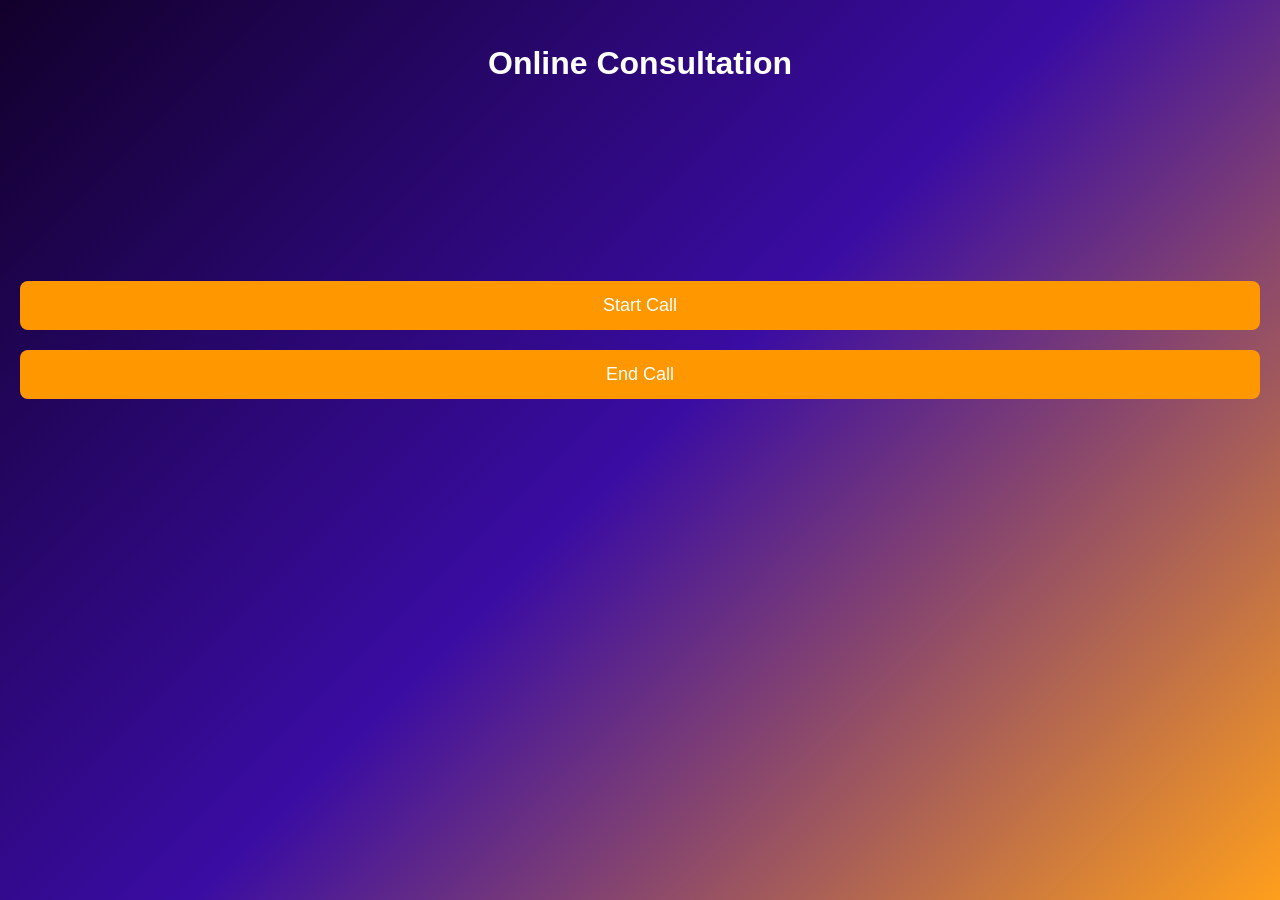
<file: call-room.html>
<!DOCTYPE html>
<html>

<head>

<title>Online Call - UNIQUE ASTRO</title>

<link rel="stylesheet" href="style.css">

</head>


<body>


<h1>Online Consultation</h1>


<video id="localVideo" autoplay muted playsinline></video>

<video id="remoteVideo" autoplay playsinline></video>


<br>


<button onclick="startCall()">
Start Call
</button>


<button onclick="endCall()">
End Call
</button>



<script>


let localStream;



async function startCall(){


localStream = await navigator.mediaDevices.getUserMedia({

video:true,
audio:true

});


document.getElementById("localVideo").srcObject =
localStream;


alert("Camera and Mic started");


}





function endCall(){


if(localStream){

localStream.getTracks().forEach(track=>track.stop());

}


alert("Call ended");


}



</script>


</body>

</html>
</file>
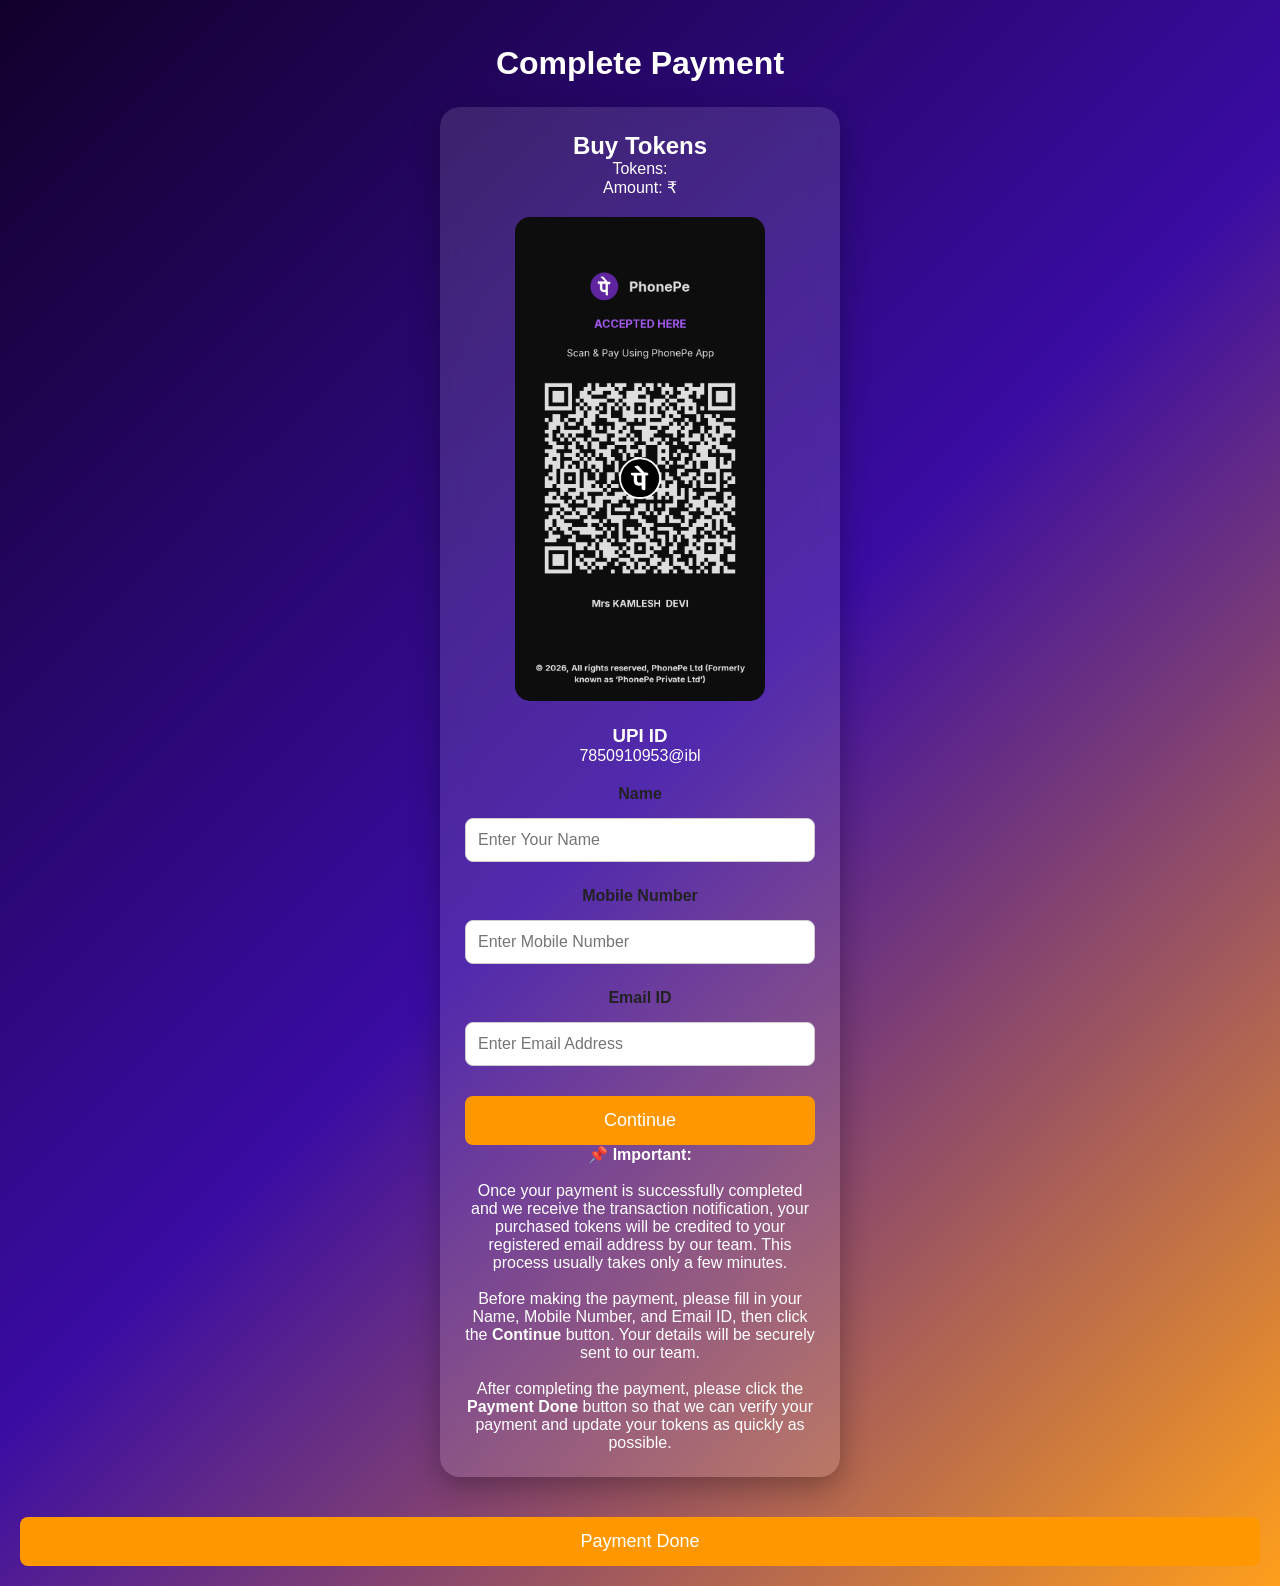
<file: payment.html>
<!DOCTYPE html>
<html>

<head>

<title>Payment - UNIQUE ASTRO</title>

<link rel="stylesheet" href="style.css">

</head>


<body>


<h1>Complete Payment</h1>


<div class="payment-box">


<h2>Buy Tokens</h2>


<p>
Tokens:
<span id="token"></span>
</p>


<p>
Amount:
₹<span id="price"></span>
</p>


<img 
src="uniqueastro.png"
width="250"
>


<h3>UPI ID</h3>

<p>
7850910953@ibl
</p>




<form action="https://formspree.io/f/mzdlryvw" method="POST">

    <label>Name</label>
    <input type="text" name="Name" placeholder="Enter Your Name" required>

    <label>Mobile Number</label>
    <input type="tel" name="Mobile Number" placeholder="Enter Mobile Number" required>

    <label>Email ID</label>
    <input type="email" name="Email" placeholder="Enter Email Address" required>

    <button type="submit">Continue</button>

</form>



<input 
type="hidden"
name="tokens"
id="formTokens">


<input 
type="hidden"
name="amount"
id="formAmount">



<p>
    <strong>📌 Important:</strong><br><br>

    Once your payment is successfully completed and we receive the transaction notification, your purchased tokens will be credited to your registered email address by our team. This process usually takes only a few minutes.<br><br>

    Before making the payment, please fill in your Name, Mobile Number, and Email ID, then click the <strong>Continue</strong> button. Your details will be securely sent to our team.<br><br>

    After completing the payment, please click the <strong>Payment Done</strong> button so that we can verify your payment and update your tokens as quickly as possible.
</p>

</form>



</div>

<script>



let token =
localStorage.getItem("tokens");


let price =
localStorage.getItem("price");


document.getElementById("token").innerHTML=token;

document.getElementById("price").innerHTML=price;


document.getElementById("formTokens").value=token;

document.getElementById("formAmount").value=price;


</script>

<button type="button" onclick="paymentDone()">
Payment Done
</button>


<script>

function paymentDone(){

window.location.href="success.html";

}

</script>
</body>

</html>
</file>
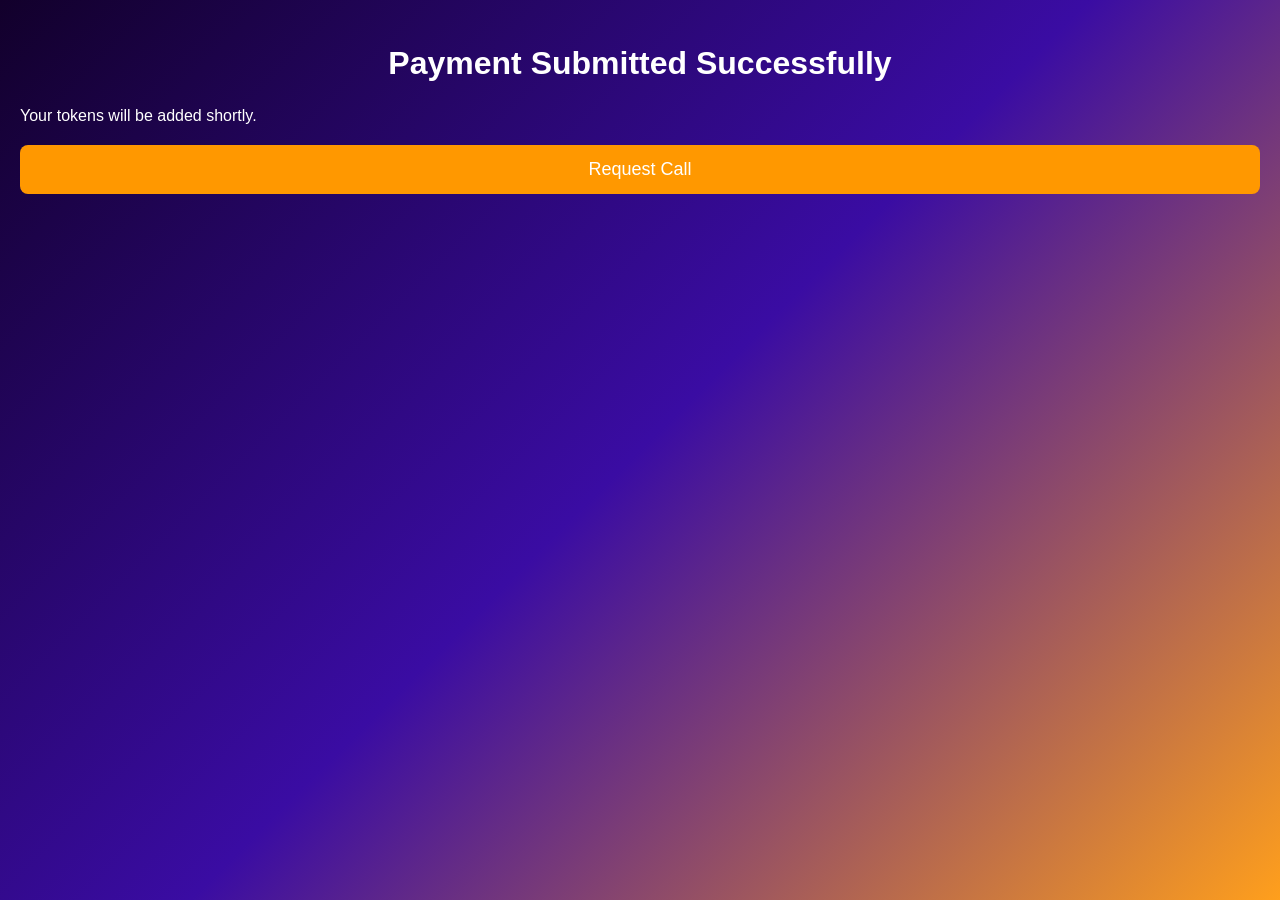
<file: success.html>
<!DOCTYPE html>
<html>

<head>

<title>Success</title>

</head>


<body>


<h1>
Payment Submitted Successfully
</h1>


<p>
Your tokens will be added shortly.
</p>



</button>



<script>



}

</script>

<link rel="stylesheet" href="style.css">

<button onclick="requestCall()">
Request Call
</button>


<script>

function requestCall(){

window.location.href="call-request.html";

}

</script>
</body>

</html>
</file>
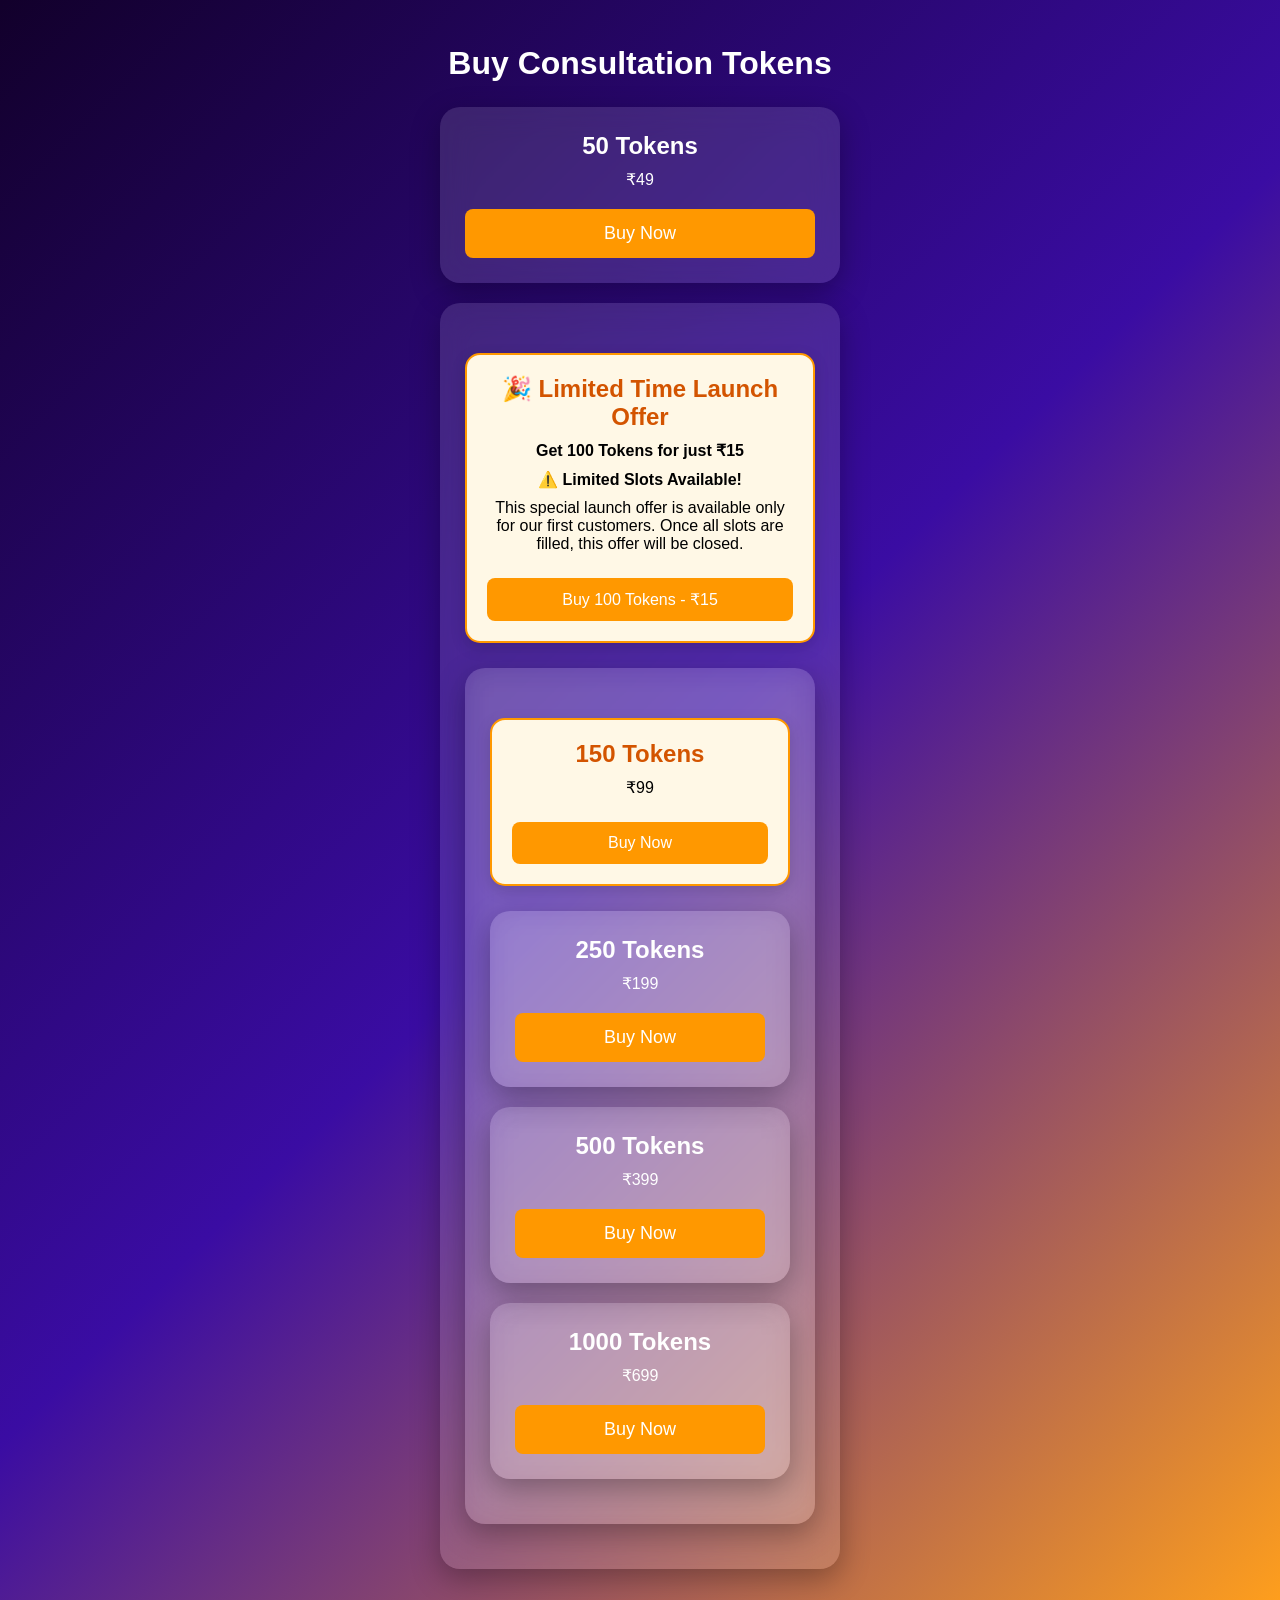
<file: tokens.html>
<!DOCTYPE html>
<html>

<head>
<title>Buy Tokens</title>
<link rel="stylesheet" href="style.css">
</head>

<body>


<h1>Buy Consultation Tokens</h1>


<div class="token-card">

<h2>50 Tokens</h2>
<p>₹49</p>

<button onclick="buyToken('50','49')">
Buy Now
</button>

</div>



<div class="token-card">
<div class="offer-box">
    <h2>🎉 Limited Time Launch Offer</h2>

    <p><strong>Get 100 Tokens for just ₹15</strong></p>

    <p class="limited">
        ⚠️ Limited Slots Available!
    </p>

    
<p style="color:#000;">
    This special launch offer is available only for our first customers.
    Once all slots are filled, this offer will be closed.
</p>
    <button onclick="window.location.href='payment.html'">
        Buy 100 Tokens - ₹15
    </button>
</div>


    
<div class="token-card">
<div class="offer-box">    
    
<h2>150 Tokens</h2>
<p>₹99</p>

<button onclick="buyToken('150','99')">
Buy Now
</button>

</div>



<div class="token-card">

<h2>250 Tokens</h2>
<p>₹199</p>

<button onclick="buyToken('250','199')">
Buy Now
</button>

</div>



<div class="token-card">

<h2>500 Tokens</h2>
<p>₹399</p>

<button onclick="buyToken('500','399')">
Buy Now
</button>

</div>



<div class="token-card">

<h2>1000 Tokens</h2>
<p>₹699</p>

<button onclick="buyToken('1000','699')">
Buy Now
</button>

</div>



<script>

function buyToken(token,price){

localStorage.setItem("tokens",token);
localStorage.setItem("price",price);

window.location.href="payment.html";

}

</script>


</body>

</html>
</file>
<file: style.css>
/* =======================================
   UNIQUE ASTRO
   PREMIUM COSMIC DESIGN
======================================= */

/* RESET */

*{
    margin:0;
    padding:0;
    box-sizing:border-box;
}

html{
    scroll-behavior:smooth;
}

body{

    font-family:'Cinzel',serif;
    background:#050816;
    color:#fff;
    overflow-x:hidden;

}

/* =======================================
   SPACE BACKGROUND
======================================= */

.space{

    position:fixed;
    top:0;
    left:0;
    width:100%;
    height:100%;
    overflow:hidden;
    z-index:-10;

    background:
    radial-gradient(circle at top,#1a1f52,#090b18,#020308);

}

/* =======================================
   STARS
======================================= */

.stars{

    position:absolute;
    width:100%;
    height:100%;

    background-image:

    radial-gradient(white 1px,transparent 1px),
    radial-gradient(white 1px,transparent 1px),
    radial-gradient(#FFD700 1px,transparent 1px);

    background-size:
    120px 120px,
    180px 180px,
    250px 250px;

    animation:
    twinkle 5s infinite alternate;

}

@keyframes twinkle{

0%{

opacity:.4;

}

50%{

opacity:1;

}

100%{

opacity:.5;

}

}

/* =======================================
   PLANETS
======================================= */

.planet{

position:absolute;
border-radius:50%;
box-shadow:0 0 40px rgba(255,255,255,.25);

}

/* Blue Planet */

.planet1{

width:90px;
height:90px;

top:12%;
left:8%;

background:
radial-gradient(circle at 30% 30%,
#7dd3fc,
#2563eb,
#0f172a);

animation:
floatPlanet 18s linear infinite;

}

/* Purple Planet */

.planet2{

width:150px;
height:150px;

bottom:10%;
right:8%;

background:
radial-gradient(circle,
#c084fc,
#7c3aed,
#2e1065);

animation:
floatPlanet 25s linear infinite reverse;

}

/* Golden Planet */

.planet3{

width:70px;
height:70px;

top:60%;
left:70%;

background:
radial-gradient(circle,
#fff7b2,
#facc15,
#ca8a04);

animation:
floatPlanet 20s linear infinite;

}

@keyframes floatPlanet{

0%{

transform:
rotate(0deg)
translateY(0px);

}

50%{

transform:
rotate(180deg)
translateY(-25px);

}

100%{

transform:
rotate(360deg)
translateY(0px);

}

}

/* =======================================
   ORBITS
======================================= */

.orbit{

position:absolute;
border:1px solid rgba(255,255,255,.08);
border-radius:50%;

}

.orbit1{

width:320px;
height:320px;

top:-80px;
left:-80px;

animation:
rotateOrbit 30s linear infinite;

}

.orbit2{

width:420px;
height:420px;

right:-120px;
bottom:-120px;

animation:
rotateOrbit 45s linear infinite reverse;

}

.orbit3{

width:250px;
height:250px;

left:60%;
top:40%;

animation:
rotateOrbit 35s linear infinite;

}

@keyframes rotateOrbit{

from{

transform:rotate(0deg);

}

to{

transform:rotate(360deg);

}

}

/* =======================================
   HEADER
======================================= */

header{
    position:fixed;
    top:0;
    left:0;
    width:100%;
    padding:18px 25px;

    display:flex;
    justify-content:space-between;
    align-items:center;

    background:rgba(0,0,0,.25);
    backdrop-filter:blur(12px);

    z-index:1000;
}

/* =======================================
   LOGO
======================================= */

.logo h1{

    font-size:32px;
    color:#FFD700;

    letter-spacing:3px;
    font-weight:700;

    text-shadow:
    0 0 10px #FFD700,
    0 0 20px rgba(255,215,0,.4);

}

/* =======================================
   HAMBURGER MENU
======================================= */

.menu-btn{

    width:40px;
    cursor:pointer;

    display:flex;
    flex-direction:column;
    gap:6px;

}

.menu-btn span{

    width:100%;
    height:3px;

    background:white;
    border-radius:20px;

    transition:.4s;

}

.menu-btn:hover span{

    background:#FFD700;

}

/* =======================================
   SIDEBAR
======================================= */

.sidebar{

    position:fixed;

    top:0;
    right:-300px;

    width:280px;
    height:100vh;

    background:rgba(8,10,30,.95);

    backdrop-filter:blur(18px);

    padding:30px;

    transition:.45s ease;

    z-index:2000;

    border-left:1px solid rgba(255,255,255,.1);

}

.sidebar.active{

    right:0;

}

.close-btn{

    text-align:right;
    font-size:28px;
    cursor:pointer;
    color:white;

}

.close-btn:hover{

    color:#FFD700;

}

.sidebar ul{

    list-style:none;
    margin-top:50px;

}

.sidebar li{

    margin:25px 0;

}

.sidebar a{

    text-decoration:none;
    color:white;

    font-size:18px;

    transition:.3s;

}

.sidebar a:hover{

    color:#FFD700;
    padding-left:12px;

}

/* =======================================
   HERO SECTION
======================================= */

.hero{

    min-height:100vh;

    display:flex;
    justify-content:center;
    align-items:center;

    text-align:center;

    padding:100px 25px;

}

.hero-content{

    max-width:700px;

}

.hero h2{

    color:#9ca3af;
    font-size:24px;
    margin-bottom:10px;

}

.hero h1{

    font-size:65px;

    color:#FFD700;

    margin-bottom:20px;

    text-shadow:
    0 0 20px rgba(255,215,0,.5);

}

.hero p{

    font-size:18px;
    line-height:1.8;
    color:#ddd;

}

/* =======================================
   BUTTON
======================================= */

.btn{

    display:inline-block;

    margin-top:35px;

    padding:15px 40px;

    text-decoration:none;

    color:white;

    border:2px solid #FFD700;

    border-radius:40px;

    transition:.4s;

}

.btn:hover{

    background:#FFD700;
    color:black;

    box-shadow:
    0 0 25px #FFD700;

}

/* =======================================
   MOBILE RESPONSIVE
======================================= */

@media(max-width:768px){

.logo h1{

    font-size:24px;

}

.hero h1{

    font-size:42px;

}

.hero h2{

    font-size:20px;

}

.hero p{

    font-size:16px;

}

.sidebar{

    width:250px;

}

}

/* =======================================
   BUTTON RIPPLE EFFECT
======================================= */

.btn{
    position:relative;
    overflow:hidden;
}

.ripple{

    position:absolute;

    width:20px;
    height:20px;

    background:rgba(255,255,255,.7);

    border-radius:50%;

    transform:scale(0);

    animation:ripple .6s linear;

    pointer-events:none;

}

@keyframes ripple{

    to{

        transform:scale(18);
        opacity:0;

    }

}
/*=========================================
  ASTROLOGER PROFILE SECTION
=========================================*/
.profile-section{
    width:90%;
    max-width:900px;
    margin:80px auto;
    padding:45px;
    text-align:center;
}

/* Profile Image */
.profile-img{
    width:220px;
    height:220px;
    object-fit:cover;
    border-radius:50%;
    border:5px solid #FFD700;
    display:block;
    margin:0 auto 30px;

    box-shadow:
    0 0 20px rgba(255,215,0,.45),
    0 0 40px rgba(255,215,0,.20);
}

/* Name */
.profile-section h2{
    color:#FFD700;
    font-size:36px;
    margin-bottom:25px;
    font-weight:700;
}

/* Details */
.profile-section ul{
    list-style:disc;
    text-align:left;
    max-width:650px;
    margin:0 auto;
    padding-left:25px;
}

.profile-section li{
    color:#ffffff;
    margin-bottom:18px;
    font-size:17px;
}

.profile-section strong{
    color:#FFD700;
}
/* ==============================
   Birth Details Section
============================== */

.birth-section{

min-height:100vh;

display:flex;

justify-content:center;

align-items:center;

padding:30px;

}

.birth-card{

width:100%;
max-width:550px;

padding:40px;

border-radius:25px;

background:rgba(255,255,255,.08);

backdrop-filter:blur(18px);

border:1px solid rgba(255,215,0,.25);

box-shadow:

0 0 35px rgba(255,215,0,.15),

0 0 60px rgba(255,255,255,.05);

}

.birth-card h2{

text-align:center;

color:#FFD700;

margin-bottom:35px;

font-size:32px;

}

.input-box{

margin-bottom:20px;

}

.input-box input{

width:100%;

padding:15px;

border-radius:12px;

border:1px solid rgba(255,255,255,.15);

background:rgba(255,255,255,.08);

color:white;

font-size:16px;

outline:none;

transition:.35s;

}

.input-box input:focus{

border-color:#FFD700;

box-shadow:

0 0 15px rgba(255,215,0,.3);

}

.upload-btn{

display:inline-block;

padding:14px 20px;

background:rgba(255,215,0,.15);

border:1px solid #FFD700;

border-radius:10px;

cursor:pointer;

color:#FFD700;

transition:.3s;

}

.upload-btn:hover{

background:#FFD700;

color:#000;

}

#file-name{

display:block;

margin-top:12px;

font-size:14px;

color:#ddd;

}

.continue-btn{

width:100%;

padding:16px;

border:none;

border-radius:50px;

font-size:18px;

font-weight:bold;

cursor:pointer;

color:#000;

background:linear-gradient(
90deg,
#FFD700,
#FFB800
);

transition:.35s;

}

.continue-btn:hover{

transform:translateY(-3px);

box-shadow:

0 0 25px #FFD700;

}

@media(max-width:768px){

.birth-card{

padding:25px;

}

.birth-card h2{

font-size:26px;

}

}

*{
    margin:0;
    padding:0;
    box-sizing:border-box;
    font-family: 'Poppins', sans-serif;
}


body{
    min-height:100vh;
    background:linear-gradient(135deg,#12002b,#3a0ca3,#ff9f1c);
    color:white;
    padding:20px;
}



h1{
    text-align:center;
    margin:25px 0;
    font-size:32px;
}



.token-card,
.payment-box{
    background:rgba(255,255,255,0.12);
    backdrop-filter:blur(15px);
    border-radius:20px;
    padding:25px;
    margin:20px auto;
    max-width:400px;
    text-align:center;
    box-shadow:0 10px 30px rgba(0,0,0,0.3);
}



.token-card h2{
    margin-bottom:10px;
}



button{
    margin-top:15px;
    padding:12px 30px;
    border:none;
    border-radius:30px;
    background:#ffd166;
    color:#000;
    font-size:16px;
    cursor:pointer;
}



button:hover{
    transform:scale(1.05);
}



input{
    width:100%;
    padding:13px;
    margin:10px 0;
    border-radius:10px;
    border:none;
    outline:none;
}



img{
    border-radius:15px;
    margin:20px;
} 

.about-section,
.feedback-section{

margin-top:50px;
padding:30px;
background:rgba(255,255,255,0.1);
backdrop-filter:blur(15px);
border-radius:20px;
text-align:center;
color:white;


}

.call-btn:hover{

transform:scale(1.05);

box-shadow:0 12px 25px rgba(255,87,34,0.6);

}

.call-btn:active{

transform:scale(.98);

}
.token-info{
    margin-top:20px;
    padding:15px;
    background:rgba(255,215,0,0.15);
    border:1px solid #FFD700;
    border-radius:12px;
    color:#FFD700;
    font-size:18px;
    font-weight:bold;
    text-align:center;
}

.about-section h2{

margin-bottom:15px;


.developer{

margin-top:25px;

}

.feedback-section input,
.feedback-section textarea,
.feedback-section select{

width:100%;
padding:15px;
margin-top:15px;
border:none;
border-radius:12px;
font-size:16px;

}

.feedback-section textarea{

height:120px;
resize:none;

}

.feedback-section button{

margin-top:20px;
padding:15px;
width:100%;
border:none;
border-radius:30px;
background:#FFD700;
font-size:18px;
font-weight:bold;
cursor:pointer;

}

footer{

margin-top:40px;
padding:25px;
text-align:center;
background:#111;
color:white;
border-radius:15px;

}

.feedback-card{
    background:rgba(255,255,255,0.12);
    padding:15px;
    margin:15px 0;
    border-radius:15px;
    color:white;
}
}



.enquiry-box{
    margin-top:30px;
    padding:20px;
    background:rgba(255,255,255,0.08);
    border-radius:15px;
    text-align:center;
}

.enquiry-box h3{
    color:#FFD700;
    margin-bottom:10px;
}

.enquiry-box p{
    color:#ddd;
    font-size:15px;
}

.support-number{
    display:inline-block;
    margin-top:10px;
    color:#00ff99;
    font-size:22px;
    font-weight:bold;
    text-decoration:none;
}
/* ===== Feedback Section ===== */

.feedback-section{
    max-width:700px;
    margin:50px auto;
    padding:30px;
    background:rgba(255,255,255,0.08);
    backdrop-filter:blur(15px);
    border-radius:25px;
    box-shadow:0 10px 30px rgba(0,0,0,.35);
    text-align:center;
}

.feedback-section h2{
    color:#FFD700;
    font-size:32px;
    margin-bottom:25px;
}

/* Inputs */

.feedback-section input,
.feedback-section textarea,
.feedback-section select{

    width:100%;
    padding:15px;
    margin:12px 0;
    border:none;
    border-radius:12px;
    background:#fff;
    color:#111;
    font-size:16px;
    outline:none;
    box-sizing:border-box;

}

.feedback-section textarea{

    height:130px;
    resize:none;

}

/* Submit Button */

.feedback-section button{

    width:100%;
    padding:16px;
    margin-top:15px;

    background:linear-gradient(135deg,#ff9800,#ff5722);

    color:#fff;

    border:none;

    border-radius:50px;

    font-size:20px;

    font-weight:bold;

    cursor:pointer;

    transition:.3s;

}

.feedback-section button:hover{

    transform:translateY(-3px);

    box-shadow:0 10px 20px rgba(255,87,34,.5);

}

.feedback-section button:active{

    transform:scale(.98);

}
.important-note{
    background:#fff8e1;
    border:2px solid #f4c542;
    border-radius:12px;
    padding:15px;
    margin:20px 0;
    text-align:center;
}

.important-note h3{
    color:#d48806;
    margin-bottom:10px;
}

.important-note p{
    color:#333;
    font-size:15px;
    line-height:1.6;
}

.payment-note{
    background:#e8f5e9;
    border:2px solid #4caf50;
    border-radius:12px;
    padding:15px;
    margin:20px 0;
    text-align:center;
}

.payment-note h3{
    color:#2e7d32;
    margin-bottom:10px;
}

.payment-note p{
    color:#333;
    line-height:1.6;
    font-size:15px;
}

.offer-box{
    max-width:400px;
    margin:25px auto;
    padding:20px;
    background:#fff8e6;
    border:2px solid #ff9800;
    border-radius:15px;
    text-align:center;
    box-shadow:0 5px 15px rgba(0,0,0,.15);
}

.offer-box h2{
    color:#d35400;
    margin-bottom:10px;
}

.offer-box p{
    margin:10px 0;
    font-size:16px;
}

.limited{
    color:red;
    font-weight:bold;
    animation:blink 1s infinite;
}

@keyframes blink{
    50%{
        opacity:.4;
    }
}

.offer-box button{
    margin-top:15px;
    padding:12px 20px;
    background:#ff9800;
    color:white;
    border:none;
    border-radius:8px;
    font-size:16px;
    cursor:pointer;
}

.offer-box button:hover{
    background:#e68900;
   }
.offer-box{
    color: #222;
}

.offer-box h2{
    color: #d35400;
}

.offer-box p{
    color: #222;
}

.offer-box strong{
    color: #000;
}

.offer-box button{
    color: #fff;
}
.offer-box p {
    color: #000;
}

.payment-note{
    margin-top:20px;
    padding:15px;
    background:#fff8e6;
    border-left:5px solid #ff9800;
    border-radius:10px;
    color:#222;
    line-height:1.6;
    font-size:15px;
}

.payment-note h3{
    margin-bottom:10px;
    color:#d35400;
}

.payment-note p{
    margin:0;
    color:#333;
}

form{
    margin-top:20px;
}

label{
    display:block;
    margin-top:15px;
    margin-bottom:5px;
    font-weight:bold;
    color:#222;
}

input{
    width:100%;
    padding:12px;
    border:1px solid #ccc;
    border-radius:8px;
    font-size:16px;
    box-sizing:border-box;
}

button{
    width:100%;
    margin-top:20px;
    padding:14px;
    background:#ff9800;
    color:#fff;
    border:none;
    border-radius:8px;
    font-size:18px;
    cursor:pointer;
}

button:hover{
    background:#e68900;
}
</file>
